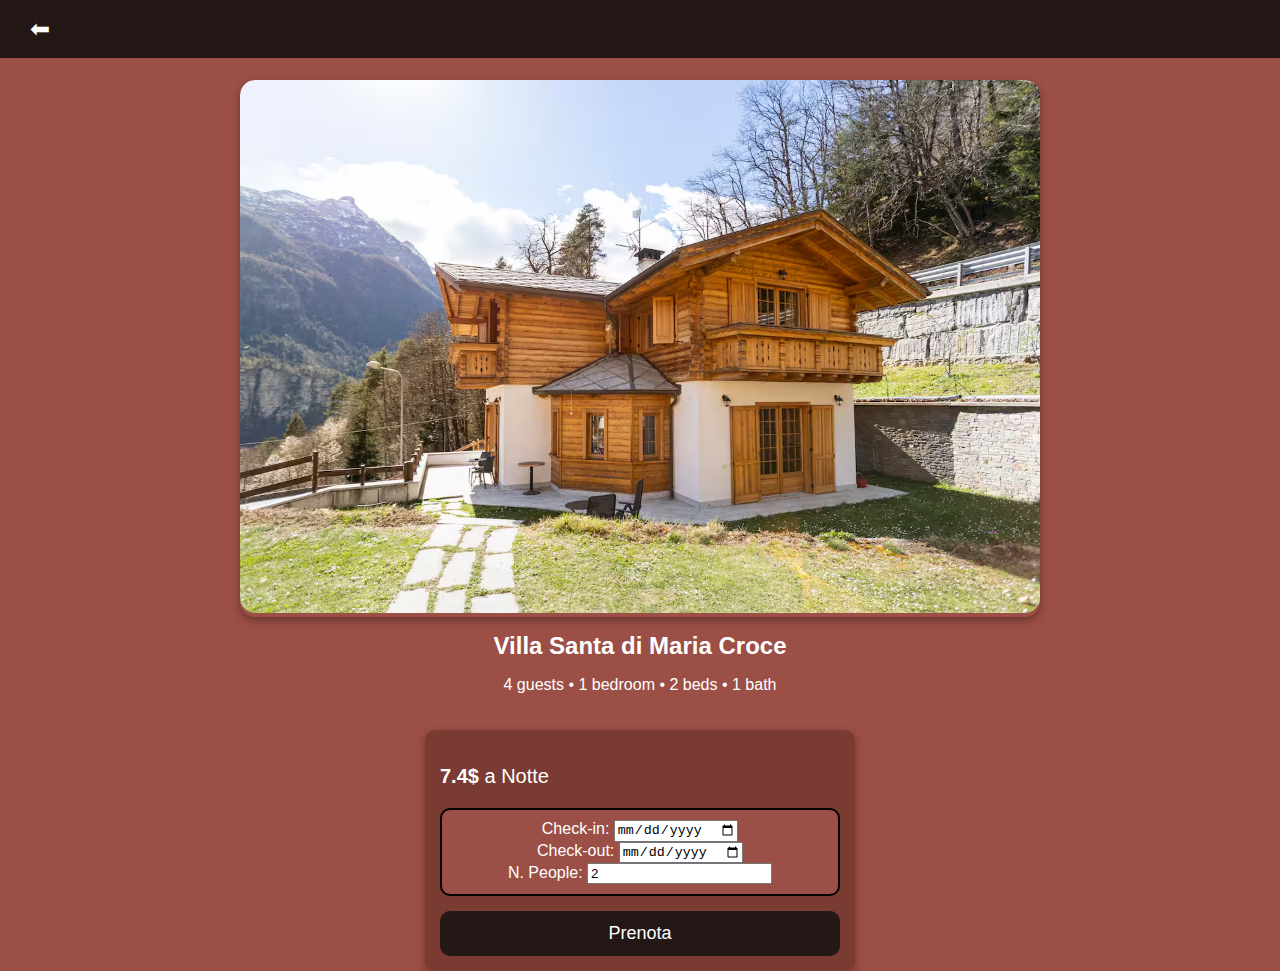
<file: storyboard/page1.html>
<!DOCTYPE html>
<html lang="en">
<head>
    <meta charset="UTF-8">
    <meta name="viewport" content="width=device-width, initial-scale=1.0">
    <title>Villa Details</title>
    <link rel="stylesheet" href="page1.css">
</head>
<body>

    <!-- Back Button -->
    <div class="header">
        <a href="index.html" class="back-button">⬅</a>
    </div>

    <!-- Main Content -->
    <div class="container">
        <div class="image-container">
            <img src="villa.jpg" alt="Villa Image">
        </div>
        
        <div class="info-container">
            <h1>Villa Santa di Maria Croce</h1>
            <p>4 guests • 1 bedroom • 2 beds • 1 bath</p>
        </div>

        <div class="booking-container">
            <div class="price-box">
                <p><strong>7.4$</strong> a Notte</p>
            </div>
            <div class="date-box">
                <label for="checkin">Check-in:</label>
                <input type="date" id="checkin" name="checkin">
                <br>

                <label for="checkout">Check-out:</label>
                <input type="date" id="checkout" name="checkout">
                <br>

                <label for="people">N. People:</label>
                <input type="number" id="people" name="people" min="1" value="2">
            </div>
            <a href="payment.html"><button class="book-button">Prenota</button></a>
        </div>
    </div>

</body>
</html>
</file>
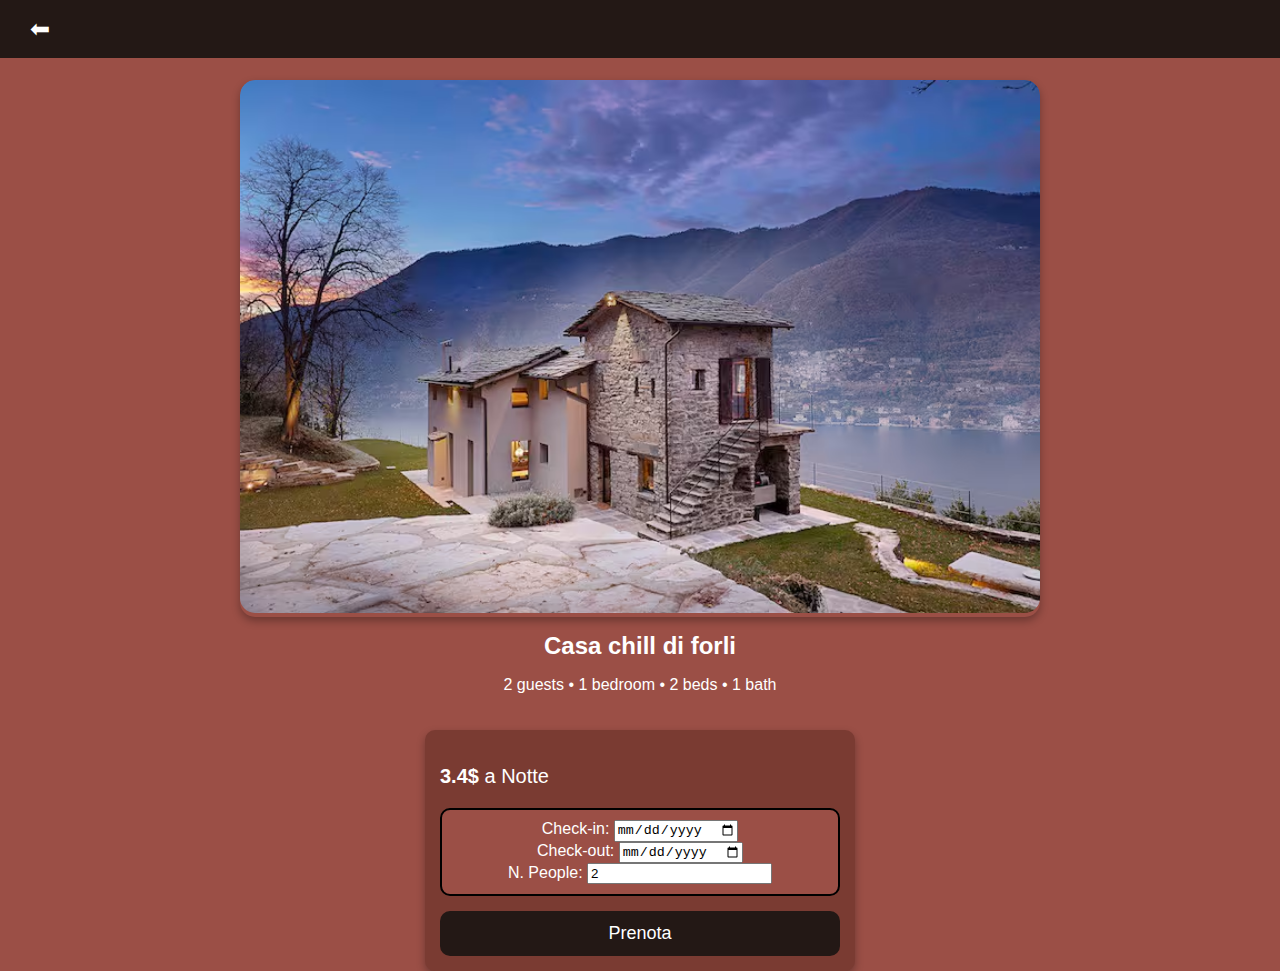
<file: storyboard/page2.html>
<!DOCTYPE html>
<html lang="en">
<head>
    <meta charset="UTF-8">
    <meta name="viewport" content="width=device-width, initial-scale=1.0">
    <title>Villa Details</title>
    <link rel="stylesheet" href="page1.css">
</head>
<body>

    <!-- Back Button -->
    <div class="header">
        <a href="index.html" class="back-button">⬅</a>
    </div>

    <!-- Main Content -->
    <div class="container">
        <div class="image-container">
            <img src="house2.jpg" alt="Villa Image">
        </div>
        
        <div class="info-container">
            <h1>Casa chill di forli</h1>
            <p>2 guests • 1 bedroom • 2 beds • 1 bath</p>
        </div>

        <div class="booking-container">
            <div class="price-box">
                <p><strong>3.4$</strong> a Notte</p>
            </div>
            <div class="date-box">
                <label for="checkin">Check-in:</label>
                <input type="date" id="checkin" name="checkin">
                <br>

                <label for="checkout">Check-out:</label>
                <input type="date" id="checkout" name="checkout">
                <br>

                <label for="people">N. People:</label>
                <input type="number" id="people" name="people" min="1" value="2">
            </div>
            <a href="payment.html"><button class="book-button">Prenota</button></a>
        </div>
    </div>

</body>
</html>
</file>
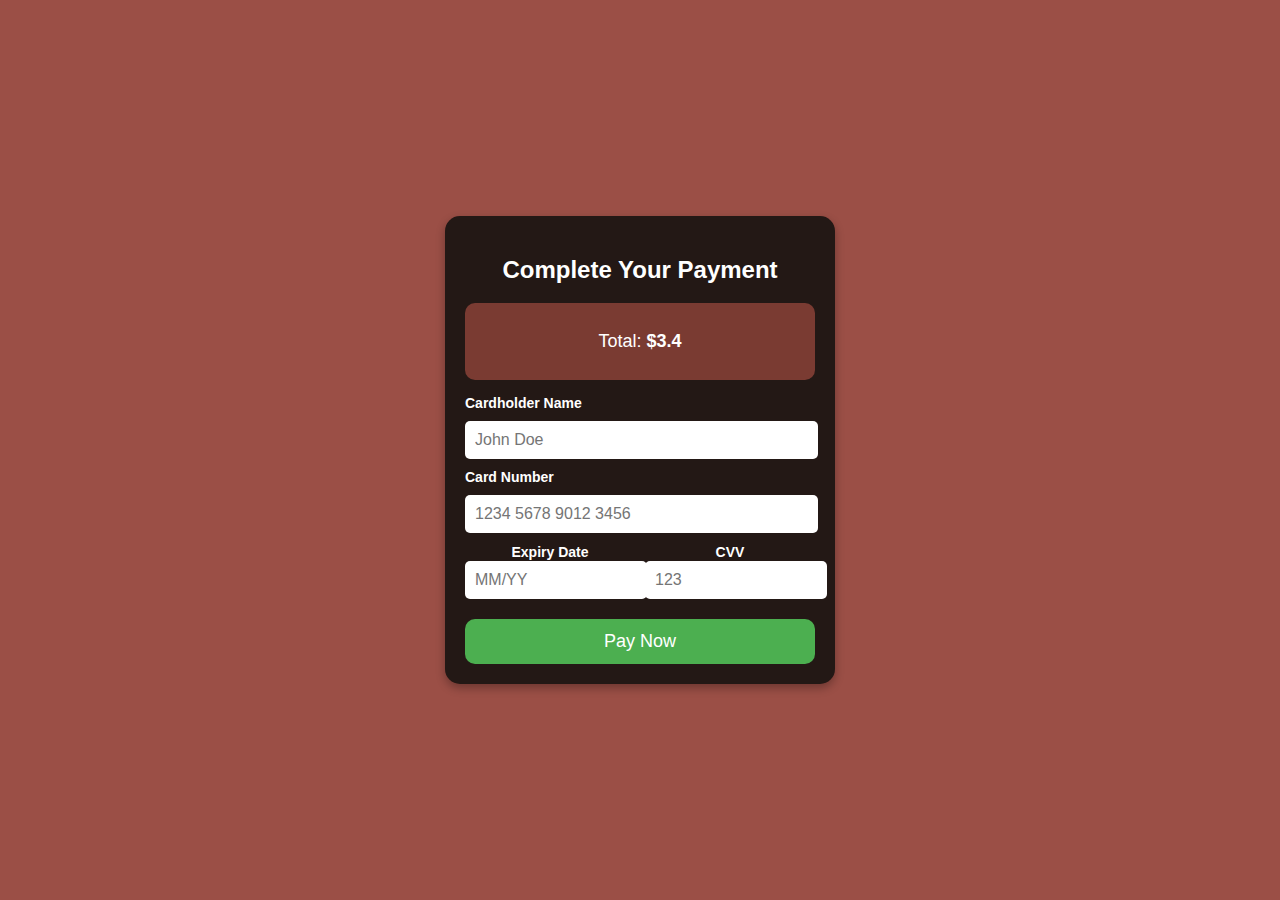
<file: storyboard/payment.html>
<!DOCTYPE html>
<html lang="en">
<head>
    <meta charset="UTF-8">
    <meta name="viewport" content="width=device-width, initial-scale=1.0">
    <title>Payment Page</title>
    <link rel="stylesheet" href="payment.css">
</head>
<body>

    <div class="payment-container">
        <h2>Complete Your Payment</h2>

        <div class="price-box">
            <p>Total: <strong>$3.4</strong></p>
        </div>

        <form class="payment-form">
            <label for="card-name">Cardholder Name</label>
            <input type="text" id="card-name" placeholder="John Doe" required>

            <label for="card-number">Card Number</label>
            <input type="text" id="card-number" placeholder="1234 5678 9012 3456" maxlength="19" required>

            <div class="card-details">
                <div>
                    <label for="expiry">Expiry Date</label>
                    <input type="text" id="expiry" placeholder="MM/YY" maxlength="5" required>
                </div>
                <div>
                    <label for="cvv">CVV</label>
                    <input type="text" id="cvv" placeholder="123" maxlength="3" required>
                </div>
            </div>

            <button type="submit" class="pay-button">Pay Now</button>
        </form>
    </div>
    <script>
        document.querySelector(".payment-form").addEventListener("submit", function(event) {
            event.preventDefault(); // Prevent actual form submission (since there's no backend processing)
            window.location.href = "index.html"; // Redirect to index.html
        });
    </script>

</body>
</html>
</file>
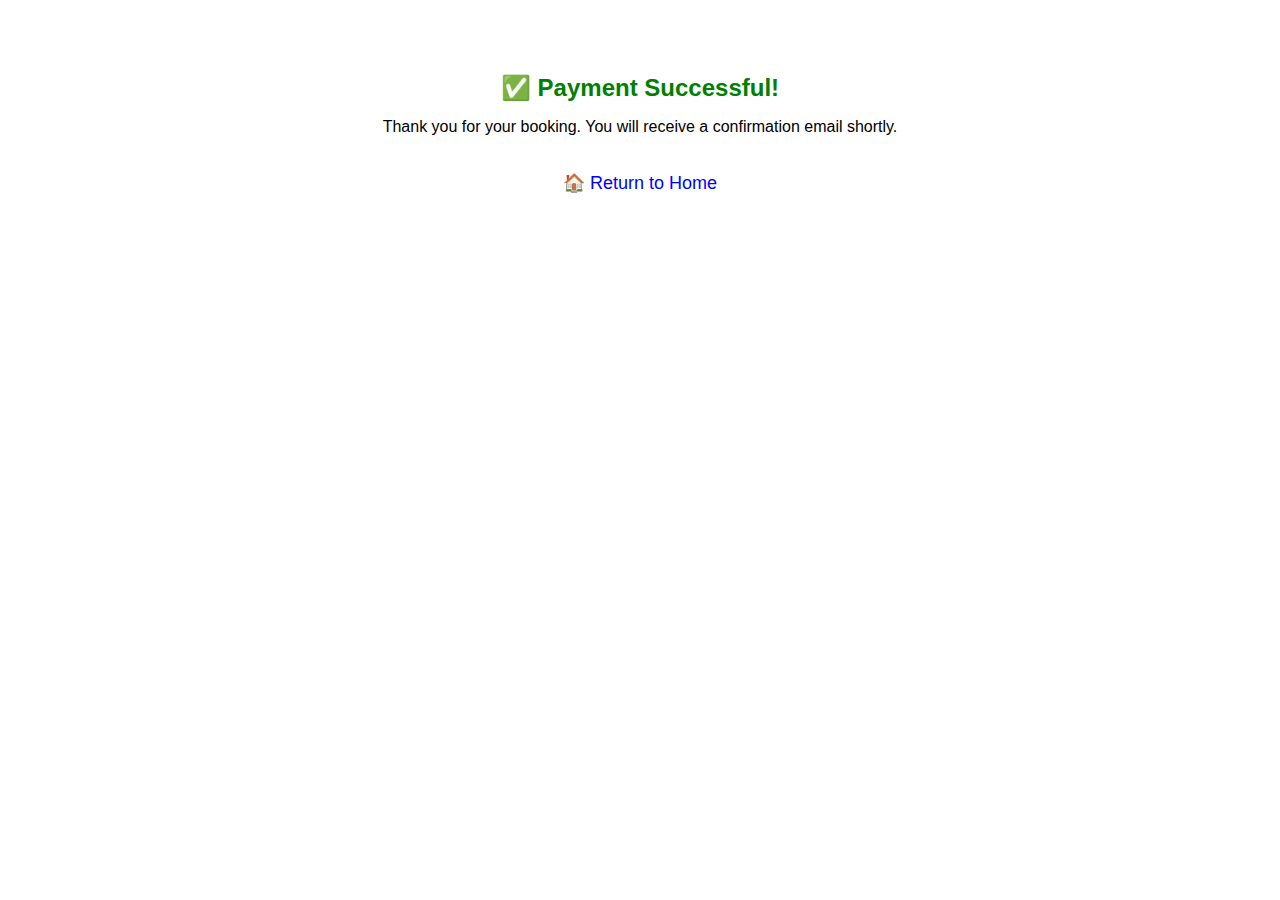
<file: storyboard/templates/paymentDone.html>
<!DOCTYPE html>
<html lang="en">
<head>
    <meta charset="UTF-8">
    <meta name="viewport" content="width=device-width, initial-scale=1.0">
    <title>Payment Successful</title>
    <style>
        body { text-align: center; font-family: Arial, sans-serif; padding: 50px; }
        .message { font-size: 24px; color: green; }
        .home-link { margin-top: 20px; display: inline-block; text-decoration: none; font-size: 18px; color: blue; }
    </style>
</head>
<body>
    <h1 class="message">✅ Payment Successful!</h1>
    <p>Thank you for your booking. You will receive a confirmation email shortly.</p>
    <a class="home-link" href="/">🏠 Return to Home</a>
</body>
</html>
</file>
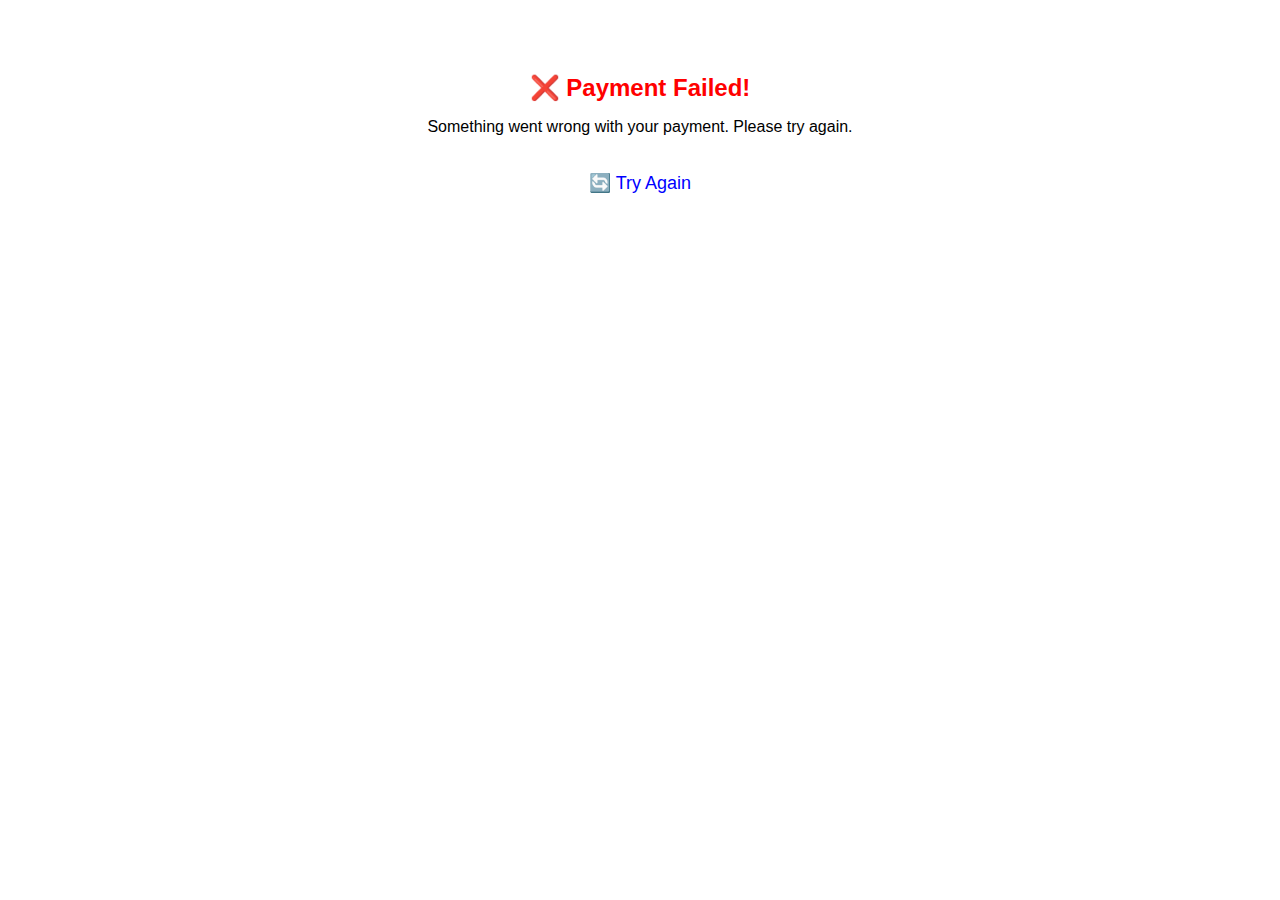
<file: storyboard/templates/paymentError.html>
<!DOCTYPE html>
<html lang="en">
<head>
    <meta charset="UTF-8">
    <meta name="viewport" content="width=device-width, initial-scale=1.0">
    <title>Payment Failed</title>
    <style>
        body { text-align: center; font-family: Arial, sans-serif; padding: 50px; }
        .message { font-size: 24px; color: red; }
        .retry-link { margin-top: 20px; display: inline-block; text-decoration: none; font-size: 18px; color: blue; }
    </style>
</head>
<body>
    <h1 class="message">❌ Payment Failed!</h1>
    <p>Something went wrong with your payment. Please try again.</p>
    <a class="retry-link" href="{{url_for('home')}}">🔄 Try Again</a>
</body>
</html>
</file>
<file: storyboard/page1.css>
/* General styles */
body {
    margin: 0;
    padding: 0;
    font-family: Arial, sans-serif;
    background-color: #9b4f46;
    display: flex;
    flex-direction: column;
    align-items: center;
}

/* Header with back button */
.header {
    width: 100%;
    padding: 15px;
    background-color: #231815;
    position: fixed;
    top: 0;
    left: 0;
}

.back-button {
    text-decoration: none;
    font-size: 24px;
    color: white;
    padding: 10px 15px;
}

/* Main container */
.container {
    display: flex;
    flex-direction: column;
    align-items: center;
    margin-top: 80px;
    width: 90%;
    max-width: 800px;
}

/* Villa Image */
.image-container {
    width: 100%;
    border-radius: 15px;
    overflow: hidden;
    box-shadow: 0 4px 8px rgba(0, 0, 0, 0.3);
}

.image-container img {
    width: 100%;
    border-radius: 15px;
}

/* Villa Info */
.info-container {
    text-align: center;
    color: white;
    margin-top: 15px;
}

.info-container h1 {
    margin: 0;
    font-size: 24px;
}

.info-container p {
    font-size: 16px;
}

/* Booking Section */
.booking-container {
    background-color: #7a3b32;
    padding: 15px;
    border-radius: 10px;
    width: 100%;
    max-width: 400px;
    margin-top: 20px;
    box-shadow: 0 4px 8px rgba(0, 0, 0, 0.3);
}

.price-box {
    font-size: 20px;
    color: white;
    margin-bottom: 10px;
}

.date-box {
    background-color: #9b4f46;
    padding: 10px;
    border-radius: 10px;
    color: white;
    text-align: center;
    margin-bottom: 15px;
    border: 2px solid black;
}

.book-button {
    background-color: #231815;
    color: white;
    border: none;
    padding: 12px;
    width: 100%;
    font-size: 18px;
    border-radius: 10px;
    cursor: pointer;
    transition: 0.3s;
}

.book-button:hover {
    background-color: #3e2a25;
}
</file>
<file: storyboard/payment.css>
/* General page styling */
body {
    margin: 0;
    padding: 0;
    font-family: Arial, sans-serif;
    background-color: #9b4f46;
    display: flex;
    justify-content: center;
    align-items: center;
    height: 100vh;
}

/* Payment container */
.payment-container {
    background-color: #231815;
    color: white;
    padding: 20px;
    border-radius: 15px;
    width: 350px;
    text-align: center;
    box-shadow: 0 4px 10px rgba(0, 0, 0, 0.3);
}

/* Price Box */
.price-box {
    background-color: #7a3b32;
    padding: 10px;
    border-radius: 10px;
    margin-bottom: 15px;
    font-size: 18px;
}

/* Form Inputs */
.payment-form {
    display: flex;
    flex-direction: column;
    gap: 10px;
}

.payment-form label {
    text-align: left;
    font-size: 14px;
    font-weight: bold;
}

.payment-form input {
    padding: 10px;
    border: none;
    border-radius: 5px;
    font-size: 16px;
    width: 95%;
    outline: none;
}

/* Expiry & CVV */
.card-details {
    display: flex;
    gap: 10px;
}

.card-details div {
    flex: 1;
}

/* Pay Button */
.pay-button {
    background-color: #4caf50;
    color: white;
    border: none;
    padding: 12px;
    font-size: 18px;
    border-radius: 10px;
    cursor: pointer;
    transition: 0.3s;
    margin-top: 10px;
}

.pay-button:hover {
    background-color: #388e3c;
}
</file>
